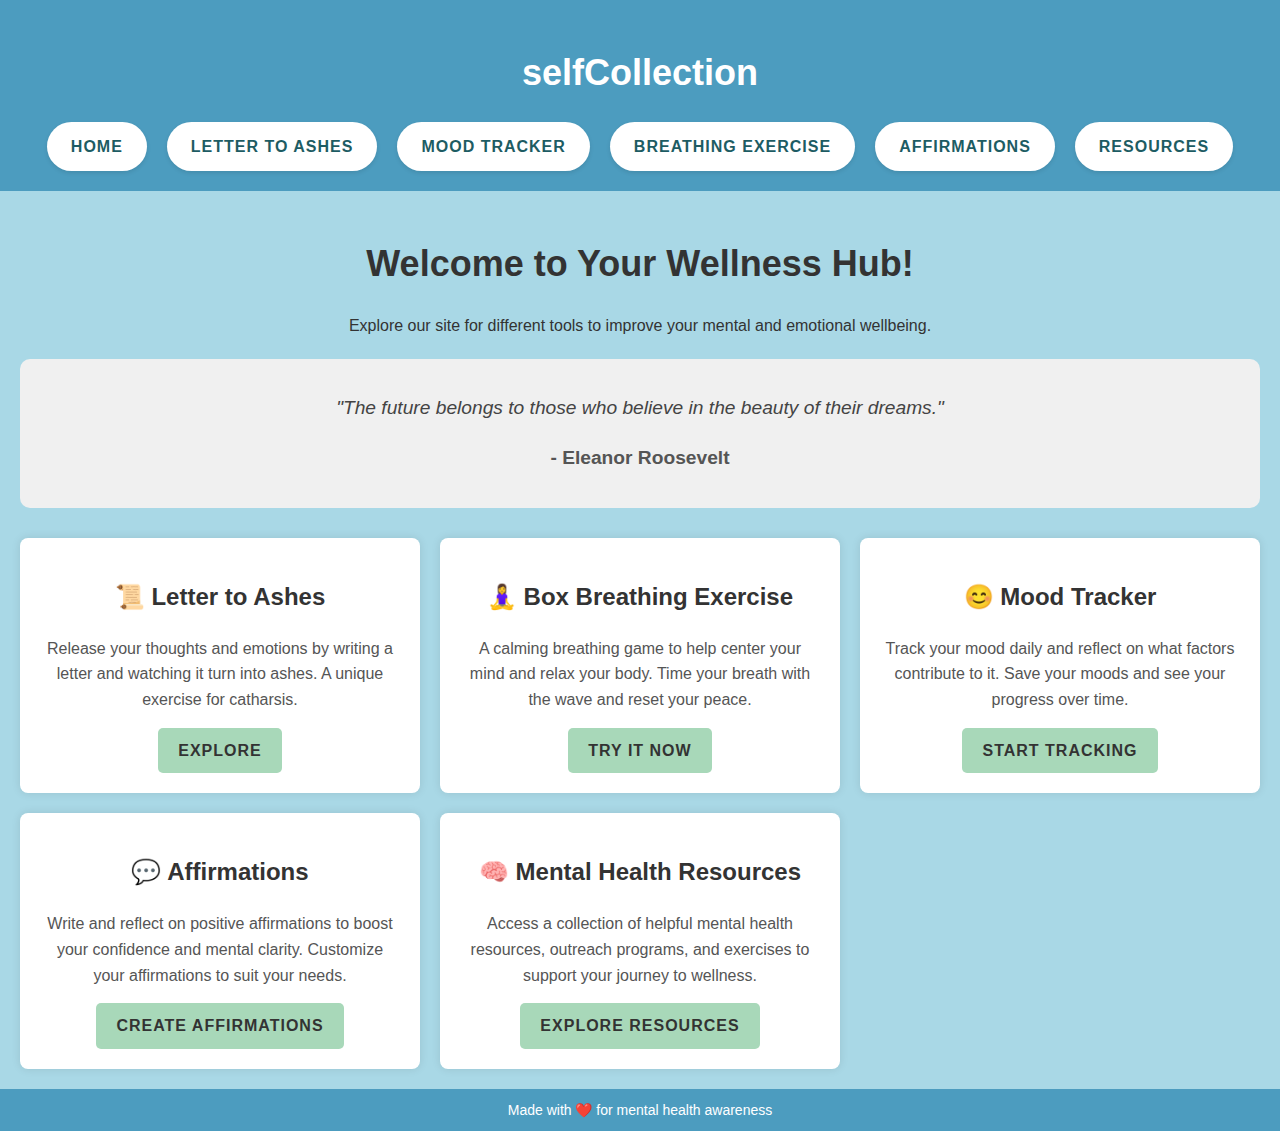
<file: index.html>
<!DOCTYPE html>
<html lang="en">
<head>
  <meta charset="UTF-8">
  <meta name="viewport" content="width=device-width, initial-scale=1.0">
  <title>Home</title>
  <link rel="stylesheet" href="styles.css"> <!-- Global styles -->
  <link rel="stylesheet" href="home.css"> <!-- Homepage specific styles -->
</head>
<body>
    <header>
        <h1>selfCollection</h1>
        <nav>
            <ul>
              <li><a href="index.html">Home</a></li>
              <li><a href="ashes.html">Letter to Ashes</a></li>
              <li><a href="mood.html">Mood Tracker</a></li>
              <li><a href="breathe.html">Breathing Exercise</a></li>
              <li><a href="affirmations.html">Affirmations</a></li>
              <li><a href="resources.html">Resources</a></li>
            </ul>
        </nav>
    </header>
  
    <main class="homepage-container">
        <h1>Welcome to Your Wellness Hub!</h1>
        <p>Explore our site for different tools to improve your mental and emotional wellbeing.</p>

        <div id="random-quote">
            <p id="quote-text">Loading quote...</p>
            <p id="quote-author">- Loading...</p>
        </div>

        <!-- Section for each page on the site -->
        <section class="grid-container">
            <!-- Letter to Ashes Section -->
            <div class="grid-item">
                <h2>📜 Letter to Ashes</h2>
                <p>Release your thoughts and emotions by writing a letter and watching it turn into ashes. A unique exercise for catharsis.</p>
                <a href="ashes.html" class="button">Explore</a>
            </div>

            <!-- Breathing Exercise Section -->
            <div class="grid-item">
                <h2>🧘‍♀️ Box Breathing Exercise</h2>
                <p>A calming breathing game to help center your mind and relax your body. Time your breath with the wave and reset your peace.</p>
                <a href="breathe.html" class="button">Try it Now</a>
            </div>

            <!-- Mood Tracker Section -->
            <div class="grid-item">
                <h2>😊 Mood Tracker</h2>
                <p>Track your mood daily and reflect on what factors contribute to it. Save your moods and see your progress over time.</p>
                <a href="mood.html" class="button">Start Tracking</a>
            </div>

            <!-- Affirmations Section -->
            <div class="grid-item">
                <h2>💬 Affirmations</h2>
                <p>Write and reflect on positive affirmations to boost your confidence and mental clarity. Customize your affirmations to suit your needs.</p>
                <a href="affirmations.html" class="button">Create Affirmations</a>
            </div>

            <!-- Resources Section -->
            <div class="grid-item">
                <h2>🧠 Mental Health Resources</h2>
                <p>Access a collection of helpful mental health resources, outreach programs, and exercises to support your journey to wellness.</p>
                <a href="resources.html" class="button">Explore Resources</a>
            </div>
        </section>
    </main>

    <footer>
        <p>Made with ❤️ for mental health awareness</p>
    </footer>

    <script src="script.js"></script>
</body>
</html>
</file>
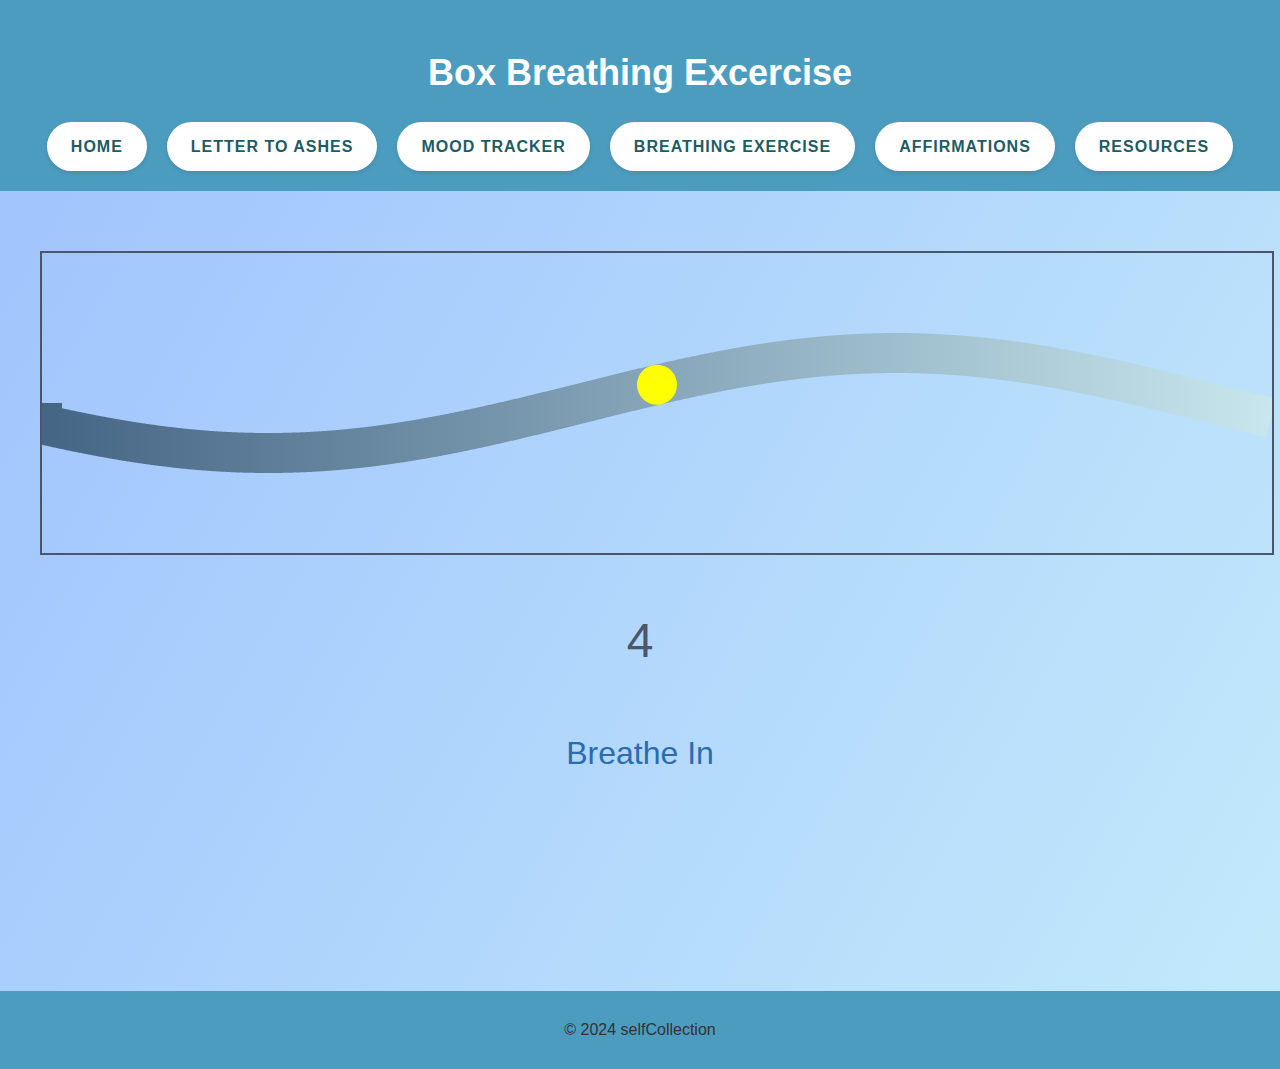
<file: breathe.html>
<!DOCTYPE html>
<html lang="en">
<head>
  <meta charset="UTF-8">
  <meta name="viewport" content="width=device-width, initial-scale=1.0">
  <title>Box Breathing </title>
  <link rel="stylesheet" href="styles.css">
  <link rel="stylesheet" href="breathe.css">

</head>
<body>
  <header>
    <h1>Box Breathing Excercise</h1>
    <nav>
      <ul>
        <li><a href="index.html">Home</a></li>
        <li><a href="ashes.html">Letter to Ashes</a></li>
        <li><a href="mood.html">Mood Tracker</a></li>
        <li><a href="breathe.html">Breathing Exercise</a></li>
        <li><a href="affirmations.html">Affirmations</a></li>
        <li><a href="resources.html">Resources</a></li>
      </ul>
    </nav>
  </header>
  </header>
  <main>
    <section id="meditative-game">
        <canvas id="wave-canvas"></canvas>
        <div id="instructions">
          <p id="countdown">4</p>
          <p id="instruction-text">Breathe In</p>
        </div>
      </section>
  </main>
  <footer>
    <p>&copy; 2024 selfCollection</p>
  </footer>
  <script src="script.js"></script>
</body>

</html>
</file>
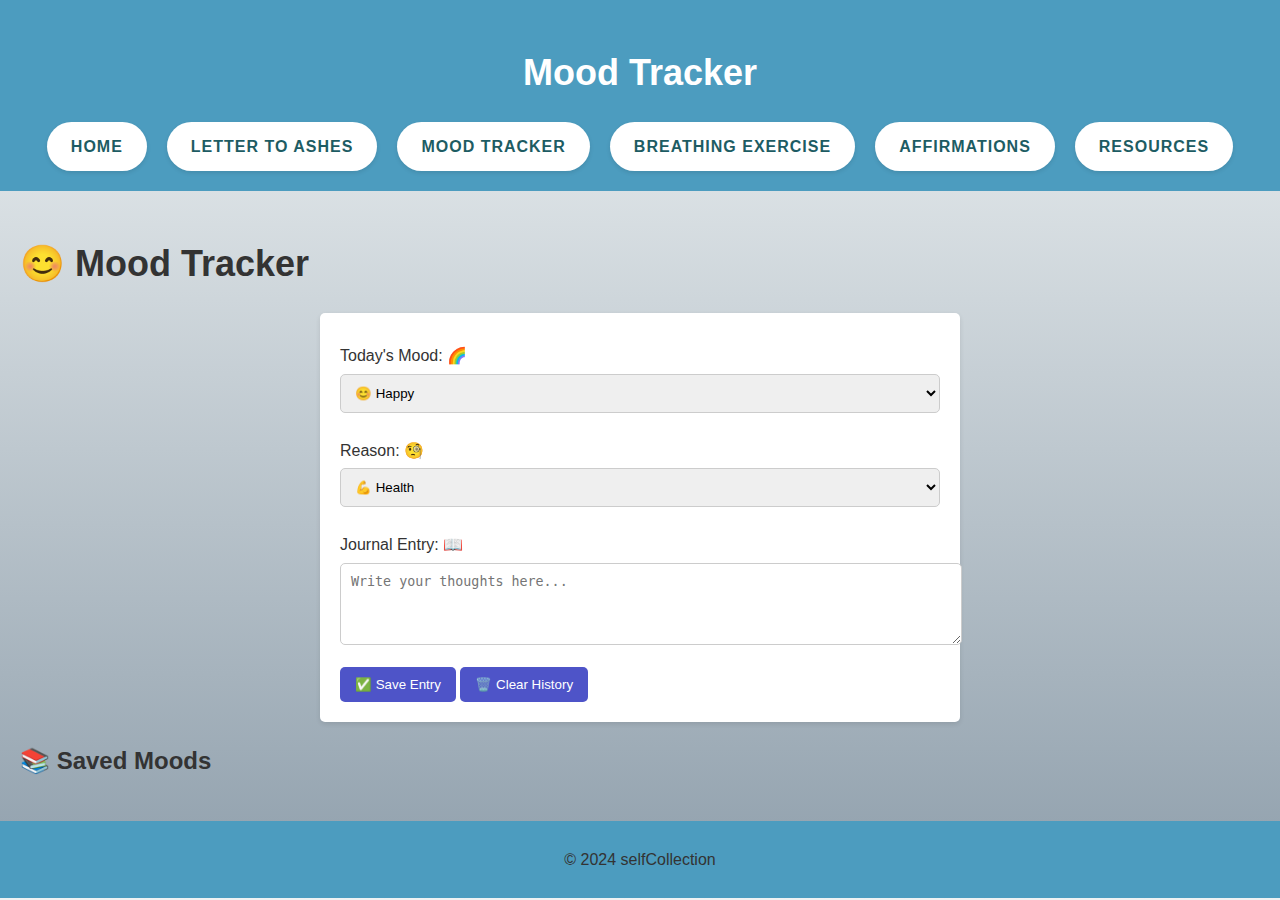
<file: mood.html>
<!DOCTYPE html>
<html lang="en">
<head>
  <meta charset="UTF-8">
  <meta name="viewport" content="width=device-width, initial-scale=1.0">
  <title>Mood Tracker</title>
  <link rel="stylesheet" href="styles.css">
  <link rel="stylesheet" href="mood.css">
</head>
<body>
    <header>
        <h1>Mood Tracker</h1>
        <nav>
            <ul>
              <li><a href="index.html">Home</a></li>
              <li><a href="ashes.html">Letter to Ashes</a></li>
              <li><a href="mood.html">Mood Tracker</a></li>
              <li><a href="breathe.html">Breathing Exercise</a></li>
              <li><a href="affirmations.html">Affirmations</a></li>
              <li><a href="resources.html">Resources</a></li>
            </ul>
          </nav>
        </header>
      </header>
  <main>
    <h1>😊 Mood Tracker</h1>
    <form id="mood-form">
      <label for="mood">Today's Mood: <span>🌈</span></label>
      <select id="mood">
        <option value="Happy">😊 Happy</option>
        <option value="Sad">😢 Sad</option>
        <option value="Excited">🤩 Excited</option>
        <option value="Stressed">😟 Stressed</option>
        <option value="Relaxed">😌 Relaxed</option>
      </select>

      <label for="reason">Reason: <span>🧐</span></label>
      <select id="reason">
        <option value="Health">💪 Health</option>
        <option value="Exercise">🏃‍♂️ Exercise</option>
        <option value="Friends">👫 Friends</option>
        <option value="hobbies">🎨 Hobbies</option>
        <option value="relaxation">🌿 Relaxation</option>
        <option value="Work">💼 Work</option>
        <option value="Other">🌟 Other</option>
      </select>

      <label for="journal">Journal Entry: <span>📖</span></label>
      <textarea id="journal" rows="4" placeholder="Write your thoughts here..."></textarea>
      
      <button type="button" id="save-mood">✅ Save Entry</button>
      <button type="button" id="clear-history">🗑️ Clear History</button>
    </form>
    
    <section id="mood-history">
      <h2>📚 Saved Moods</h2>
      <ul id="history-list"></ul>
    </section>
  </main>
  <footer>
    <p>&copy; 2024 selfCollection</p>
  </footer>
  <script src="script.js"></script>
</body>
</html>
</file>
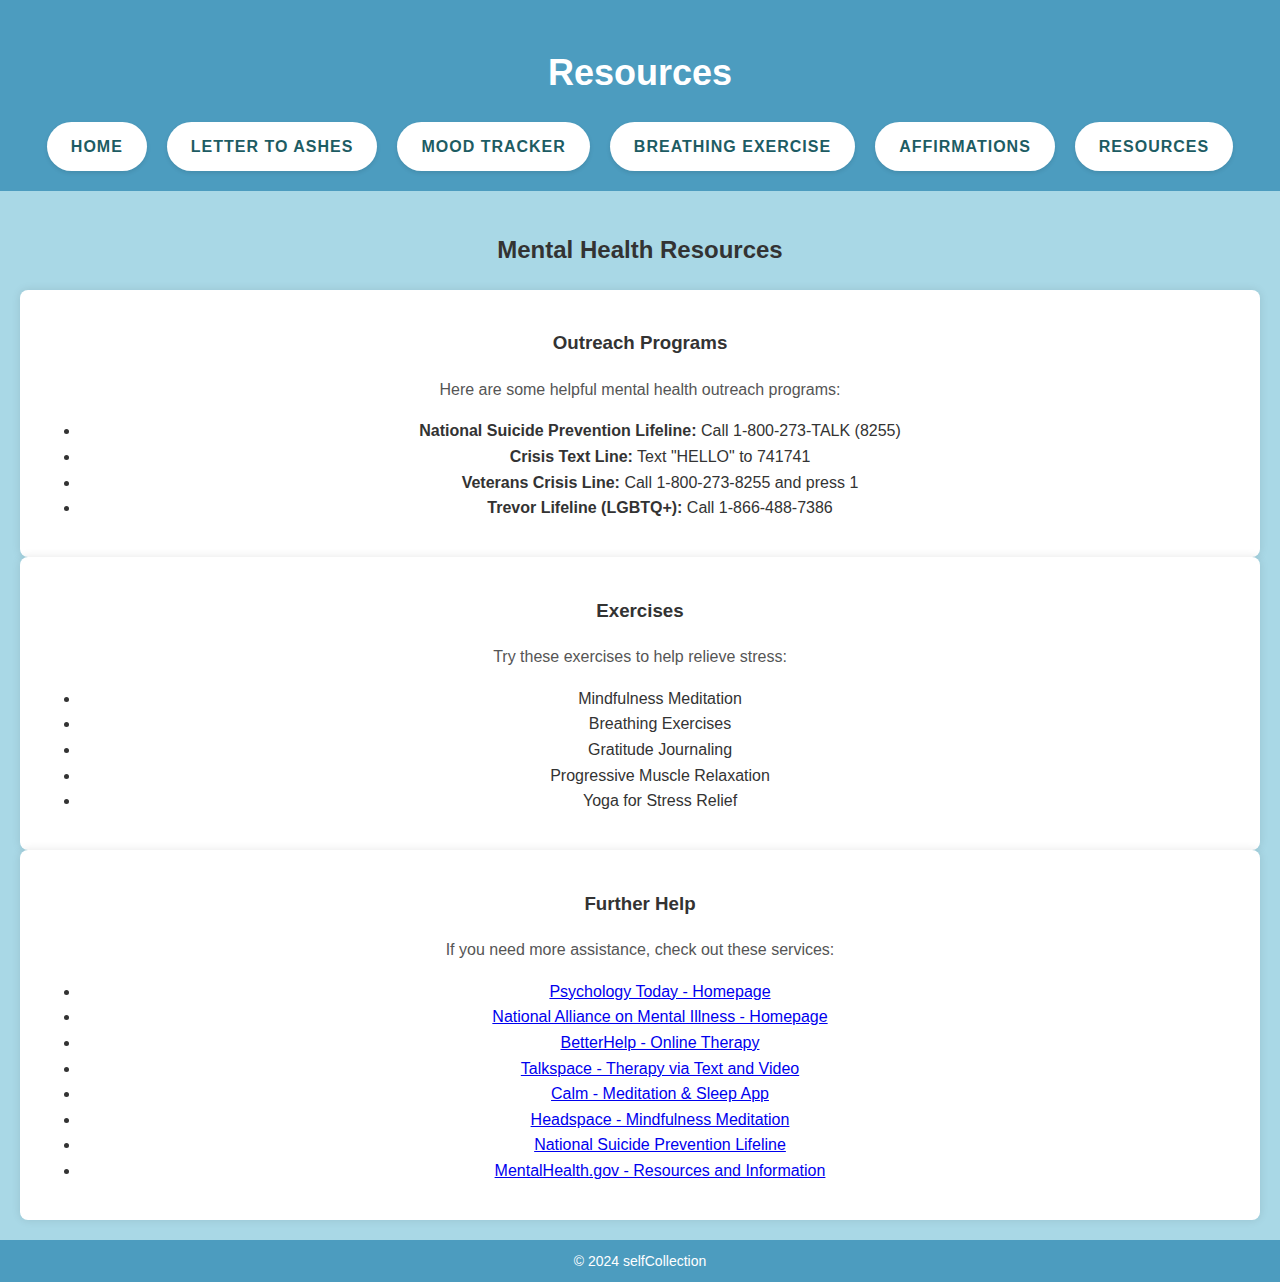
<file: resources.html>
<!DOCTYPE html>
<html lang="en">
<head>
  <meta charset="UTF-8">
  <meta name="viewport" content="width=device-width, initial-scale=1.0">
  <title>Resources</title>

  <link rel="stylesheet" href="styles.css"> <!-- Global styles -->
  <link rel="stylesheet" href="home.css"> <!-- Homepage specific styles -->
</head>
<body>
    <header>
        <h1>Resources</h1>
        <nav>
            <ul>
              <li><a href="index.html">Home</a></li>
              <li><a href="ashes.html">Letter to Ashes</a></li>
              <li><a href="mood.html">Mood Tracker</a></li>
              <li><a href="breathe.html">Breathing Exercise</a></li>
              <li><a href="affirmations.html">Affirmations</a></li>
              <li><a href="resources.html">Resources</a></li>
            </ul>
        </nav>
    </header>

    <main class="homepage-container">
        <div class="mental-health-resources">
            <h2>Mental Health Resources</h2>
            
            <section id="outreach" class="grid-item">
                <h3>Outreach Programs</h3>
                <p>Here are some helpful mental health outreach programs:</p>
                <ul>
                    <li><strong>National Suicide Prevention Lifeline:</strong> Call 1-800-273-TALK (8255)</li>
                    <li><strong>Crisis Text Line:</strong> Text "HELLO" to 741741</li>
                    <li><strong>Veterans Crisis Line:</strong> Call 1-800-273-8255 and press 1</li>
                    <li><strong>Trevor Lifeline (LGBTQ+):</strong> Call 1-866-488-7386</li>
                </ul>
            </section>
          
            <section id="exercises" class="grid-item">
                <h3>Exercises</h3>
                <p>Try these exercises to help relieve stress:</p>
                <ul>
                    <li>Mindfulness Meditation</li>
                    <li>Breathing Exercises</li>
                    <li>Gratitude Journaling</li>
                    <li>Progressive Muscle Relaxation</li>
                    <li>Yoga for Stress Relief</li>
                </ul>
            </section>
        
            <section id="further-help" class="grid-item">
                <h3>Further Help</h3>
                <p>If you need more assistance, check out these services:</p>
                <ul>
                    <li><a href="https://www.psychologytoday.com" target="_blank">Psychology Today - Homepage</a></li>
                    <li><a href="https://www.nami.org/" target="_blank">National Alliance on Mental Illness - Homepage</a></li>
                    <li><a href="https://www.betterhelp.com/" target="_blank">BetterHelp - Online Therapy</a></li>
                    <li><a href="https://www.talkspace.com/" target="_blank">Talkspace - Therapy via Text and Video</a></li>
                    <li><a href="https://www.calm.com/" target="_blank">Calm - Meditation & Sleep App</a></li>
                    <li><a href="https://www.headspace.com/" target="_blank">Headspace - Mindfulness Meditation</a></li>
                    <li><a href="https://www.suicidepreventionlifeline.org/" target="_blank">National Suicide Prevention Lifeline</a></li>
                    <li><a href="https://www.mentalhealth.gov/" target="_blank">MentalHealth.gov - Resources and Information</a></li>
                </ul>
            </section>
        </div>
    </main>

    <footer>
        <p>&copy; 2024 selfCollection</p>
    </footer>

    <script src="script.js"></script>
</body>
</html>
</file>
<file: styles.css>
/* Global styles for the entire site */

/* Body */
body {
    font-family: 'Arial', sans-serif;
    line-height: 1.6;
    margin: 0;
    padding: 0;
    background-color: #A9D8E6; /* Soft pastel blue background */
    color: #333333; /* Dark gray text for readability */
}

/* Header */
header {
    background-color: #4C9CBF; /* Muted teal background */
    color: white;
    padding: 20px 0;
    text-align: center;
}

/* Navigation */
nav {
    margin-top: 10px;
}

/* Navigation menu */
header nav ul {
    list-style: none;
    padding: 0;
    display: flex;
    justify-content: center;
    gap: 20px;
    flex-wrap: wrap; /* Allows the items to wrap when screen size is smaller */
    margin: 0;
}

header nav ul li {
    display: inline;
}

header nav ul li a {
    display: inline-block;
    padding: 12px 24px;
    background-color: #ffffff; /* White background for nav items */
    color: #1D5C63; /* Darker teal for better contrast */
    text-decoration: none;
    border-radius: 30px;
    font-size: 16px;
    font-weight: bold;
    text-transform: uppercase;
    letter-spacing: 1px;
    transition: all 0.3s ease;
    box-shadow: 0 2px 4px rgba(0, 0, 0, 0.1); /* Light shadow for depth */
}

/* Hover effect */
header nav ul li a:hover {
    background-color: #A8D8B9; /* Soft mint green for hover */
    color: #333333; /* Dark text for better contrast */
    box-shadow: 0 4px 8px rgba(0, 0, 0, 0.2); /* Darker shadow for depth on hover */
}

/* Active link effect */
header nav ul li a:active {
    background-color: #77A9A4; /* Slightly darker muted teal when active */
    color: white;
}

/* Button styling */
.button {
    background-color: #A8D8B9; /* Soft mint green */
    color: #333333; /* Dark gray text for better contrast */
    padding: 10px 20px;
    border: none;
    text-decoration: none;
    border-radius: 5px;
    font-weight: bold;
    display: inline-block;
    text-align: center;
    transition: background-color 0.3s ease;
}

.button:hover {
    background-color: #77A9A4; /* Slightly darker mint green for hover */
}

/* Flex grid for homepage */
.homepage-container {
    padding: 20px;
    text-align: center;
}

h1 {
    font-size: 36px;
    margin-bottom: 20px;
}

.grid-container {
    display: grid;
    grid-template-columns: repeat(auto-fill, minmax(300px, 1fr));
    gap: 20px;
    margin-top: 30px;
}

.grid-item {
    background-color: white;
    padding: 20px;
    border-radius: 8px;
    box-shadow: 0 0 10px rgba(0, 0, 0, 0.1);
    text-align: center;
}

.grid-item img {
    width: 100%;
    height: 200px;
    object-fit: cover;
    border-radius: 8px;
    margin-bottom: 15px;
}

/* Footer Section */
footer {
    background-color: #4C9CBF; /* Muted teal for footer */
    color: #333333;
    padding: 10px;
    text-align: center;
}

/* Media Queries for responsiveness */
@media (max-width: 768px) {
    /* Adjust the font size of nav links */
    header nav ul li a {
        font-size: 14px;
        padding: 10px 20px;
    }

    /* Stack nav links vertically on smaller screens */
    header nav ul {
        flex-direction: column;
        align-items: center;
    }

    /* Adjust the grid container for smaller screens */
    .grid-container {
        grid-template-columns: 1fr 1fr;
    }
}

@media (max-width: 480px) {
    /* Further adjust the font size and padding on very small screens */
    header nav ul li a {
        font-size: 12px;
        padding: 8px 16px;
    }

    /* Stack nav links vertically */
    header nav ul {
        flex-direction: column;
        align-items: center;
    }

    /* Adjust the grid to one column */
    .grid-container {
        grid-template-columns: 1fr;
    }

    h1 {
        font-size: 28px;
    }
}
</file>
<file: home.css>
/* Homepage-specific styles */
.grid-item h2 {
    font-size: 24px;
    color: #333;
  }
  
  .grid-item p {
    font-size: 16px;
    color: #555;
    margin-bottom: 15px;
  }
  
  .grid-item .button {
    text-transform: uppercase;
    letter-spacing: 1px;
  }
  
  footer p {
    font-size: 14px;
    margin: 0;
    color: white;
  }

  #random-quote {
    background-color: #f0f0f0;
    padding: 15px;
    border-radius: 10px;
    font-family: 'Arial', sans-serif;
    text-align: center;
    margin-top: 20px;
    font-size: 1.2em;
    color: #333;
  }
  
  #quote-text {
    font-style: italic;
    color: #444;
  }
  
  #quote-author {
    margin-top: 10px;
    font-weight: bold;
    color: #555;
  }
</file>
<file: breathe.css>
#meditative-game {
  text-align: center;
  padding: 40px;
  background: linear-gradient(120deg, #a1c4fd, #c2e9fb);
  color: #333;
  font-family: 'Montserrat', sans-serif;
  height: 80vh;
}

#top-prompt {
  font-size: 2rem;
  margin-bottom: 20px;
  color: #2b6cb0;
}

#instructions {
  margin-top: 30px;
}

#countdown {
  font-size: 3rem;
  color: #4c566a;
}

#instruction-text {
  font-size: 2rem;
  color: #2b6cb0;
}

canvas {
  display: block;
  margin: 20px auto;
  border: 2px solid #4c566a;
}
</file>
<file: mood.css>
body {
    font-family: 'Arial', sans-serif;
    background: linear-gradient(to bottom, #eef2f3, #8e9eab);
    color: #333;
    margin: 0;
    padding: 0;
  }

  
  nav ul {
    list-style: none;
    display: flex;
    justify-content: space-around;
    padding: 0;
  }
  
  nav ul li {
    display: inline;
  }
  
  nav ul li a {
    color: #fff;
    text-decoration: none;
  }
  
  main {
    padding: 20px;
  }
  
  form {
    max-width: 600px;
    margin: 0 auto 20px;
    background: #fff;
    padding: 20px;
    border-radius: 5px;
    box-shadow: 0 2px 5px rgba(0, 0, 0, 0.1);
  }
  
  form label {
    display: block;
    margin: 10px 0 5px;
  }
  
  form select, 
  form textarea {
    width: 100%;
    padding: 10px;
    margin-bottom: 15px;
    border: 1px solid #ccc;
    border-radius: 5px;
  }
  
  button {
    display: inline-block;
    background: #4e54c8;
    color: #fff;
    border: none;
    padding: 10px 15px;
    border-radius: 5px;
    cursor: pointer;
  }
  
  button:hover {
    background: #5f6ec7;
  }
  
  #history-list {
    list-style: none;
    padding: 0;
  }
  
  #history-list li {
    background: #fff;
    margin-bottom: 10px;
    padding: 10px;
    border-radius: 5px;
    box-shadow: 0 1px 3px rgba(0, 0, 0, 0.1);
  }
</file>
